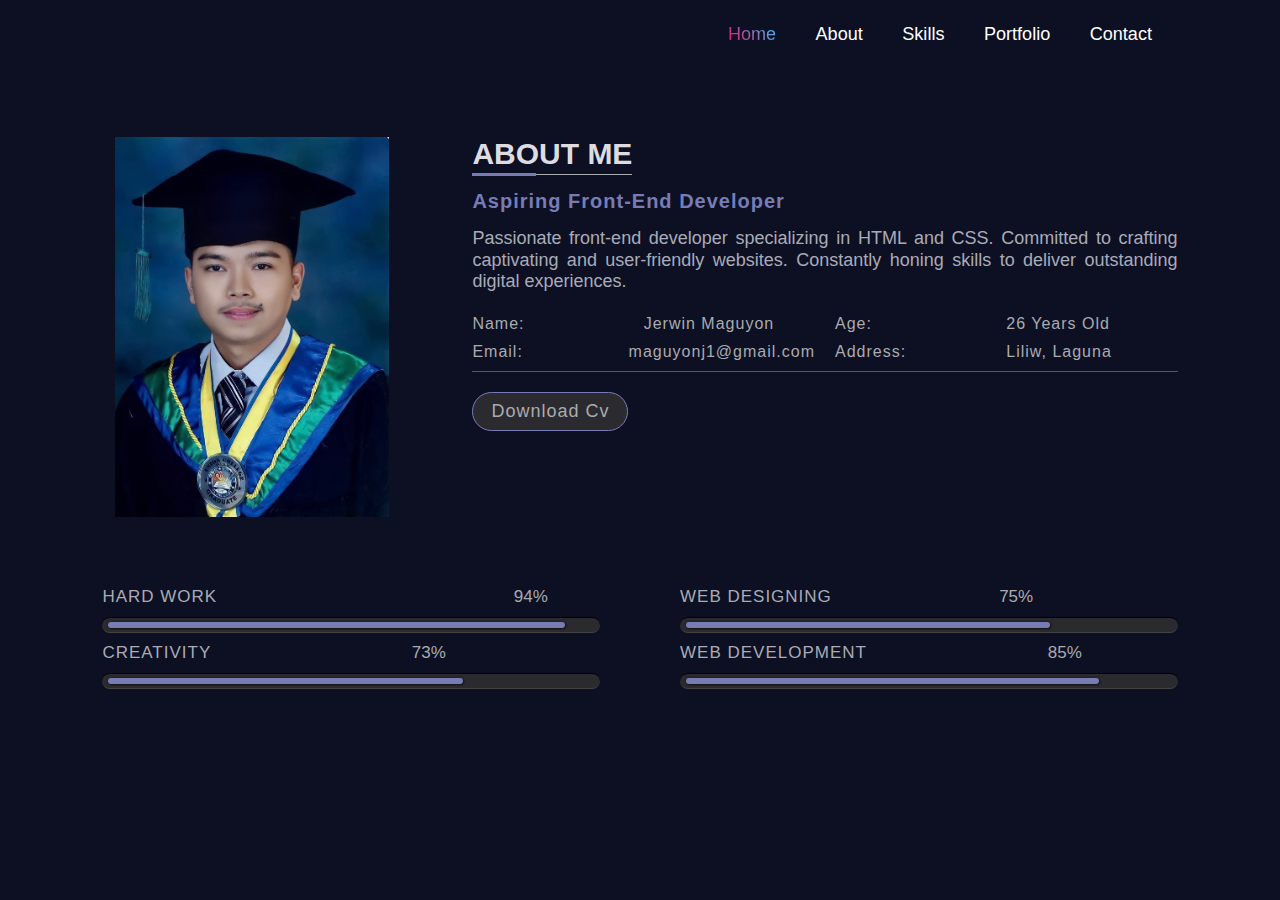
<file: porfolio/about.html>
<!DOCTYPE html>
<html lang="en">
<head>
  <meta charset="UTF-8">
  <meta http-equiv="X-UA-Compatible" content="IE=edge">
  <meta name="viewport" content="width=device-width, initial-scale=1.0">
  <title>About | Page</title>

  <link rel="stylesheet" href="./css/style.css">
  <link href='https://unpkg.com/boxicons@2.1.4/css/boxicons.min.css' rel='stylesheet'>
  <link rel="shortcut icon" href="favicon.ico" type="image/x-icon">
  <style>
  * {  
    margin: 0;
    box-sizing: border-box;
    padding: 0;
  }

  
  </style>
</head>


<body>
    <!-- #region NavBar --> 

    <header class="header">
      
      <a href="#" class="logo">Portfolio.</a>
        <nav class="navbar">
          <!-- <input type="checkbox" id="check">
        <label for="check" class="checkbtn">
          <i class='bx bx-menu'></i>
        </label> -->
        
          <a href="index.html"  style="--i:1;"
          class="active">Home</a>
          <a href="about.html" style="--i:2;">About</a>
          <a href="#" style="--i:3;">Skills</a>
          <a href="#" style="--i:4;">Portfolio</a>
          <a href="#" style="--i:5;">Contact</a>
        </nav>
        
    </header>
    <!-- #endregion Navbar -->

<br>

    <!-- Image Section Starts  -->
    <div class="about_container">
    <div class="about_content">

      <section class="imageSection">
        <img src="./img/graduation2.png">
      </section>
      <!-- Image Section Ends  -->
      
      <!-- Info Section Starts -->
      <section class="infoSection">
        <h1>About Me</h1>
        <h2>Aspiring Front-end Developer</h2>
        <p>Passionate front-end developer specializing in HTML and CSS. Committed to crafting captivating and user-friendly websites. Constantly honing skills to deliver outstanding digital experiences.</p>
        <div class="personalInfo">
          <div><span>Name:</span><span>Jerwin Maguyon</span></div>
          <div><span>Age:</span><span>26 Years Old</span></div>
          <div><span>Email:</span><span>maguyonj1@gmail.com</span></div>
          <div><span>Address:</span><span>Liliw, Laguna</span></div>
        </div>
        
        <div class="button">
          <a href="./img/cv.pdf" download><button class="btn-2">Download Cv</button></a>
        </div>
      </section>
      <!-- Info Section Ends -->

      <!-- Skills Section Starts -->
      <section class="skillSection">

          <div class="skill">
            <div class="subject">Hard Work</div>
              <div class="progress_bar">
              <div class="progress_line" value="94%" style="max-width: 94%" ></div>
            </div>
          </div>

          <div class="skill">
            <div class="subject">Web Designing</div>
              <div class="progress_bar">
              <div class="progress_line" value="75%" style="max-width: 75%" ></div>
            </div>
          </div>

          <div class="skill">
            <div class="subject">Creativity</div>
              <div class="progress_bar">
              <div class="progress_line" value="73%" style="max-width: 73%" ></div>
            </div>
          </div>

          <div class="skill">
            <div class="subject">Web Development</div>
              <div class="progress_bar">
              <div class="progress_line" value="85%" style="max-width: 85%" ></div>
            </div>
          </div>

      </section>
      <!-- Skills Section Ends -->

    </div>
  </div>

  <script>
    window.addEventListener('DOMContentLoaded', function() {
      var aboutContainer = document.querySelector('.about_container');
      aboutContainer.classList.add('show');
    });
  </script>
  
</body>
</html>
</file>
<file: porfolio/css/style.css>
/* #region Defaults */
html {
  box-sizing: border-box;
  width: 100%;
  height: 100%;

  --black: #383d3bff;
  --white: #eee5e9ff;
  --primary: #92dce5ff;
  --secondary: #7c7c7cff;
  --accent: #74D3AE;
  --accent-hover: hsl(157, 52%, 44%);

  --ff-head: 'Lato', sans-serif;
  --ff-body: 'Roboto', sans-serif;

  --step--2: clamp(0.78rem, calc(0.73rem + 0.26vw), 0.96rem);
  --step--1: clamp(0.94rem, calc(0.86rem + 0.38vw), 1.20rem);
  --step-0: clamp(1.13rem, calc(1.02rem + 0.54vw), 1.50rem);
  --step-1: clamp(1.35rem, calc(1.20rem + 0.75vw), 1.88rem);
  --step-2: clamp(1.62rem, calc(1.41rem + 1.03vw), 2.34rem);
  --step-3: clamp(1.94rem, calc(1.66rem + 1.41vw), 2.93rem);
  --step-4: clamp(2.33rem, calc(1.95rem + 1.90vw), 3.66rem);
  --step-5: clamp(2.80rem, calc(2.29rem + 2.54vw), 4.58rem);
}

*, *::before, *::after {box-sizing: inherit;}

body,h1,h2,h3,h4,h5,h6,p {margin: 0;}

h1,h2,h3,h4,h5,h6,a {font-family: var(--ff-head);}

p,ul,ol {font-family: var(--ff-body);}

body {
  width: inherit;
  height: inherit;
}

* {
  margin: 0;
  padding: 0;
  font-family: sans-serif;
}

body {
  background: #0c1022;
  color: #fff;
}
/* #endregion Defaults */


/* #region Index Page */

.header {
  position: sticky;
  top: 0;
  left: 0;
  width: 100%;
  padding: 20px 10%;
  background: transparent;
  display: flex;
  justify-content: space-between;
  align-items: center;
  z-index: 100;
}

.logo {
  font-size: 25px;
  color: #fff;
  text-decoration: none;
  pointer-events: none;
  opacity: 0;
  animation: slideTop 1s ease forwards;
  transition: transform 0.3s ease;
  cursor: default;
}

.logo:hover {
  transform: scale(1.1);
}

.navbar a {
  display: inline-block;
  font-size: clamp(0.88rem, calc(0.79rem + 0.43vw), 1.13rem);
  color: #fff;
  text-decoration: none;
  font-weight: 500;
  margin-left: 35px;
  animation: slideTop .5s ease forwards;
  animation-delay: calc(.2s * var(--i));
}

.navbar a.active,
.navbar a:hover {
  background: linear-gradient(45deg, #f06, #3cf);
  -webkit-text-fill-color: transparent;
  -webkit-background-clip: text; 
}

.home {
  position:relative;
  width: 100%;
  justify-content: space-between;
  height: 100vh;
  padding: 0 10%;
  display: flex;
  align-items: center;
  padding: 70px 10% 0;
}

.home-content {
  max-width: 600px;
  margin-left: -30px;
}

/* .home-content h1 {
  font-size: clamp(1.63rem, calc(0.97rem + 3.26vw), 3.50rem);
  font-weight: 700;
  line-height: 1.5;
  opacity: 0;
  animation: slideRight 1s ease forwards;
  animation-delay: .7s;
} */

/* .home-content h3 {
  font-size: clamp(1.50rem, calc(1.33rem + 0.87vw), 2.00rem);
  font-weight: 700;
  opacity: 0;
  animation: slideLeft 1s ease forwards;
  animation-delay: 1s;
} */

/* another style */
.home-content h3 {
  font-size: 32px;
  font-weight: 700;
  opacity: 0;
  animation: slideLeft 1s ease forwards;
  animation-delay: 1s;
}
.home-content h3:nth-of-type(2){
  margin-bottom: 30px;
}
.home-content h3 span {
  color: #0ef;
}

.home-content h1 {
  font-size: 56px;
  font-weight: 700;
  margin: -3px 0;
  opacity: 0;
  animation: slideRight 1s ease forwards;
  animation-delay: .7s;
}

.home-content p {
  font-size: clamp(0.88rem, calc(0.83rem + 0.22vw), 1.00rem);
  margin: 20px 0 40px;
  opacity: 0;
  animation: slideLeft 1s ease forwards;
  animation-delay: 1.3s;
}

.btn {
  position: relative;
  display: inline-flex;
  justify-content: center;
  align-items: center;
  width: clamp(7.50rem, calc(6.20rem + 6.52vw), 11.25rem);
  height: clamp(1.88rem, calc(1.48rem + 1.96vw), 3.00rem);
  font-size: clamp(0.94rem, calc(0.85rem + 0.43vw), 1.19rem);
  border-radius: 40px;
  color: #fff;
  text-decoration: none;
  font-weight: 600;
  letter-spacing: 1px;
  z-index: 1;
  opacity: 0;
  animation: slideTop 1s ease forwards;
  animation-delay: 1.8s;
}

.btn::before {
  content: '';
  position: absolute;
  top: 0;
  left: 0;
  inset: 0;
  background: linear-gradient(45deg, #f06,#3cf , #f06);
  background-size: 200%;
  z-index: -1;
  border-radius: 40px;
  filter: blur(5px);
  transition: .5s ease;
}

.btn:hover::before  {
  background-position: 100% 0;
}

.btn::after {
  content: '';
  position: absolute;
  top: 0;
  left: 0;
  inset: 0;
  background: linear-gradient(45deg, #f06,#3cf , #f06);
  background-position: 0 0;
  background-size: 200%;
  z-index: -1;
  border-radius: 40px;
  transition: .5s ease;
}

.btn:hover::after {
  background-position: 100% 0;
}

.home-sci a {
  position: relative;
  display: flex;
  justify-content: center;
  align-items: center;
  width: 40px;
  height: 40px;
  background: linear-gradient(45deg, #f06, #3cf);
  border-radius: 50%;
  font-size: 20px;
  color: #fff;
  text-decoration: none;
  margin: 20px 0;
  z-index: 1;
}

.home-sci a:nth-child(1) {
  opacity: 0;
  animation: slideBottom 1s ease forwards;
  animation-delay: 1.5s;
  
}

.home-sci a:nth-child(2) {
  opacity: 0;
  animation: slideRight 1s ease forwards;
  animation-delay: 1.5s;
  
}

.home-sci a:nth-child(3) {
  opacity: 0;
  animation: slideTop 1s ease forwards;
  animation-delay: 1.5s;
  
}

.home-sci a::before {
  content: '';
  position: absolute;
  width: 100%;
  height: 100%;
  background: linear-gradient(45deg, #f06, #3cf);
  border-radius: 50%;
  z-index: -1;
  transition: .5s ease;
}

.home-sci a:hover::before {
  filter: blur(5px);
}

.home-sci a::after {
  content: '';
  position: absolute;
  width: 100%;
  height: 100%;
  background: #0c1022;
  border-radius: 50%;
  transform: scale(.88);
  z-index: -1;
  transition: .5s ease;
}

.home-sci a:hover::after {
  transform: scale(0);
}

.home-img {
  width: clamp(13.75rem, calc(9.62rem + 20.65vw), 25.63rem);
  height: clamp(13.75rem, calc(9.62rem + 20.65vw), 25.63rem);
  opacity: 0;
  animation: zoomIn 1s ease forwards, floatImage 4s ease-in-out infinite;
  animation-delay: 1.5s, 2.1s;
}

.home-img .glowing-circle {
  position: relative;
  width: 100%;
  height: 100%;
  border-radius: 50%;
  display: flex;
  justify-content: center;
  align-items: center ;
}


.home-img .glowing-circle::after {
  content: '';
  position: absolute;
  width: clamp(12.50rem, calc(8.59rem + 19.57vw), 23.75rem);
  height: clamp(12.50rem, calc(8.59rem + 19.57vw), 23.75rem);
  background: #0c1022;
  border-radius: 100vmax;;
}

.glowing-circle span {
  position: absolute;
  width: 100%;
  height: 100%;
  background: linear-gradient(#f06, #3cf);
  border-radius: 100vmax;;
  animation: circleRotate 5s linear infinite;
}

.glowing-circle span:nth-child(1) {
  filter: blur(10px);
}

.glowing-circle .image {
  position: relative;
  width: clamp(12.50rem, calc(8.59rem + 19.57vw), 23.75rem);
  height: clamp(12.50rem, calc(8.59rem + 19.57vw), 23.75rem);
  border-radius: 50%;
  z-index: 1;
  overflow: hidden;
}

.image img {
  position: absolute;
  left: 47%;
  right: 10%;
  bottom: 1px;
  transform: translateX(-50%);
  height: clamp(17.50rem, calc(14.89rem + 13.04vw), 25.00rem);
  width: clamp(17.50rem, calc(14.89rem + 13.04vw), 25.00rem);
  object-fit: cover;
}
/* #endregion Index Page */


/* #region About Page */
about.html {
  width: 100%;
  min-height: 100vh;
  display: flex;
  justify-content: center;
  align-items: center;
  background-color: linear-gradient(45deg, #f06, #3cf);
}

.about_container {
  width: 100%;
  padding: 50px 8%;
  opacity: 0; /* Add initial opacity */
  transform: translateY(-50px); /* Add initial transform */
  transition: opacity 0.5s ease, transform 0.5s ease; /* Add transition properties */
}

.about_container.show {
  opacity: 1; /* Change opacity to 1 when showing */
  transform: translateY(0); /* Change transform to 0 when showing */
}

/* Add the following CSS code to your existing styles */

.about_container.show {
  opacity: 1;
  transform: translateY(0);
}

/* Add transition and transform properties to all elements */
.about_container * {
  transition: all 0.3s ease;
}

.imageSection:hover {
  transform: scale(1.2);
}


.imageSection {
  grid-area: imageSect;
}

.infoSection{
  grid-area: infoSect;
}

.skillSection{
  grid-area: skillSect;
}

.about_container .about_content {
  display: grid;
  grid-template-columns: 2fr 5fr;
  grid-gap: 70px;
  grid-template-areas: "imageSect infoSect"
                       "skillSect skillSect";
}

.about_content .imageSection {
  display: flex;
  min-width: 300px;
  height: 380px;
}

.imageSection img {
  width: 100%; 
  height: 100%;
  object-fit: contain;
  position: relative;
  z-index: 2;
}


.about_content .imageSection::after {
  position: absolute;
  content: '';
  width: auto;
  height: auto;

  top: 15px;
  left: 15px;
  z-index: 1;
}

.infoSection h1 {
  color: #dedce1;
  font-size: 30px;
  font-family: Arial, Helvetica, sans-serif;
  text-transform: uppercase;
  display: inline-block;
  margin-bottom: 5px;
  position: relative;
}

.infoSection h1::before {
  content: '';
  position: absolute;
  width: 100%;
  height: 1px;
  top: 110%;
  left: 0;
  background-color: #aaabb0;
}

.infoSection h1::after {
  content: '';
  position: absolute;
  width: 40%;
  height: 3px;
  top: calc(110% - 1px);
  left: 0px;  
  background-color: #787cb5;
}

.infoSection h2 {
  font-family: Arial, Helvetica, sans-serif;
  font-size: 20px;
  font-weight: 600;
  color: #787cb5;
  padding: 14px 0px 15px;
  text-transform: capitalize;
  letter-spacing: 1px;
}

.infoSection p {
  color: #aaabb9;
  font-size: 18px;
  line-height: 1.2;
  text-align: justify;
  padding-bottom: 8px;
}

.personalInfo {
  display: grid;
  grid-template-columns: 1fr 1fr;
  grid-gap: 10px 20px;
  margin-top: 14px;
  padding-bottom: 10px;
  border-bottom: 1px solid #555;
}

.personalInfo div {
  display: grid;
  grid-template-columns: 1fr 1fr;
}

.personalInfo div span {
  color: #aaabb0;
  letter-spacing: 1px;
}

.infoSection .btn-2 {
  min-width: 150px;
  padding: 8px 18px;
  border: 1px solid #787cb5;
  border-radius: 25px;
  font-size: 18px;
  background-color: #2b2a2f;
  color: #aaabb0;
  letter-spacing: 1px;
  cursor: pointer;
  transition: all 0.4s;
  margin-top: 20px;
}

.infoSection .btn-2:hover {
  color: #787cb5;
  border-color: linear-gradient(45deg, #f06, #3cf);;
  cursor: grab;
}

.skillSection {
  display: grid;
  grid-template-columns: 1fr 1fr;
  grid-gap: 10px 80px;
}

.skillSection .subject {
  font-size: 17px;
  font-weight: thin;
  color: #aaabb6;
  padding-bottom: 10px;
  text-transform: uppercase;
  letter-spacing: 1px;
}

.progress_bar {
  width: 100%;
  height: 16px;
  background-color: #2b2a2f;
  padding: 4px 6px;
  border-top: 1px solid #000;
  border-bottom: 1px solid #444;
  border-radius: 15px;
}

.progress_line {
  position: relative;
  width: 100%;
  height: 100%;
  background-color: #787cb5;
  box-shadow: -1px -1px 2px #222222,
               1px 1px 2px #111111;
  border-radius: 15px;
}

.progress_line::after {
  position: absolute;
  content: attr(value);
  top: -35px;
  right: 0px;
  transform: translateX(-50%);
  color: #aaabb0;
  font-size: 17px;
}

/* #endregion About Page */

/* #region Skills Page */
  .timeline {
    position: relative;
    min-width: 1200px;
    margin: 100px auto;
  }

  .container {
    padding: 10px 50px;
    position: relative;
    width: 50%;
    background: rgba(0, 0, 0, 0.3);
  }
  .text-box {
    padding: 20px 30px;
    color: black;
    background: #fff;
    position: relative;
    border-radius: 6px;
    font-size: 15px;
  }
  

/* #endregion Skills Page */


/* #region Index Media Query */
@media only screen and (max-width:1064px){
  .header {
    flex-direction: column;
    gap: 1rem;
  }

  .navbar {
    display: flex;
    justify-content: center;
    gap: clamp(1.00rem, calc(0.65rem + 1.74vw), 2.00rem);
  }

  .navbar a {
    margin-left: unset;
  }

  .home {
    flex-direction: column-reverse;
    justify-content: space-evenly;
  }

  .home-sci {
    display: flex;
    justify-content: center;
    gap: 1rem;
  }

  .home-img {
    margin-top: 2rem;
  }
}

@media (max-width: 767px) {
  .home-content h3 {
    font-size: 27px;
  }
}

@media (max-width: 400px) {
  .home-content h3 {
    font-size: 23px;
    margin-top: 18px;
  }
}

/* #endregion Media Query */

/* #region About Media Query */
@media(max-width: 1068px) {
  .about_container .about_content {
    grid-template-areas: 'imageSect skillSect'
                         'infoSect infoSect';
  }
  .skillSection {
    grid-template-columns: 1fr;
    grid-gap: 20px;
  }
}
@media(max-width: 868px) {
  .about_container .about_content {
    grid-template-areas: 'imageSect imageSect'
                          'infoSect infoSect'
                          'skillSect skillSect';
  }

}
@media (max-width= 668px) {
  .personalInfo {
    grid-template-columns: 1fr;
  }
}

/* Media query for screens smaller than 768px */
@media only screen and (max-width: 768px) {  
  
  .about_content {
    flex-direction: column;
  }
  
  .imageSection,
  .infoSection,
  .skillSection {
    width: 100%;
  }
  
  .personalInfo div {
    display: block;
    margin-bottom: 10px;
  }
  
  .button {
    text-align: center;
  }
  
  .progress_line {
    animation: none;
  }
}

/* CSS code after media query */



/* #endregion About Media Query */

/* #region KEYFRAMES ANIMATION */
@keyframes slideTop {
  0% {
    opacity: 0;
    transform: translateY(100px);
  }

  100% {
    opacity: 1;
    transform: translateY(0);
  }
}

@keyframes slideRight {
  0% {
    opacity: 0;
    transform: translateX(-100px);
  }

  100% {
    opacity: 1;
    transform: translateX(0);
  }
}

@keyframes slideLeft {
  0% {
    opacity: 0;
    transform: translateX(100px);
  }

  100% {
    opacity: 1;
    transform: translateX(0);
  }
}

@keyframes slideBottom {
  0% {
    opacity: 0;
    transform: translateY(-100px);
  }

  100% {
    opacity: 1;
    transform: translateY(0);
  }
}

@keyframes zoomIn {
  0% {
    opacity: 0;
    transform: scale(0);
  }

  100% {
    opacity: 1;
    transform: scale(1);
  }
}

@keyframes floatImage {
  0% {
    transform: translateY(0);
  }
  50% {
    transform: translateY(-24px);
  }
  100% {
    transform: translateY(0);
  }
}

@keyframes circleRotate {
  0% {
    transform: rotate(0);
  }
  100% {
    transform: rotate(360deg);
  }
}
/* #endregion KEYFRAMES ANIMATION */
</file>
